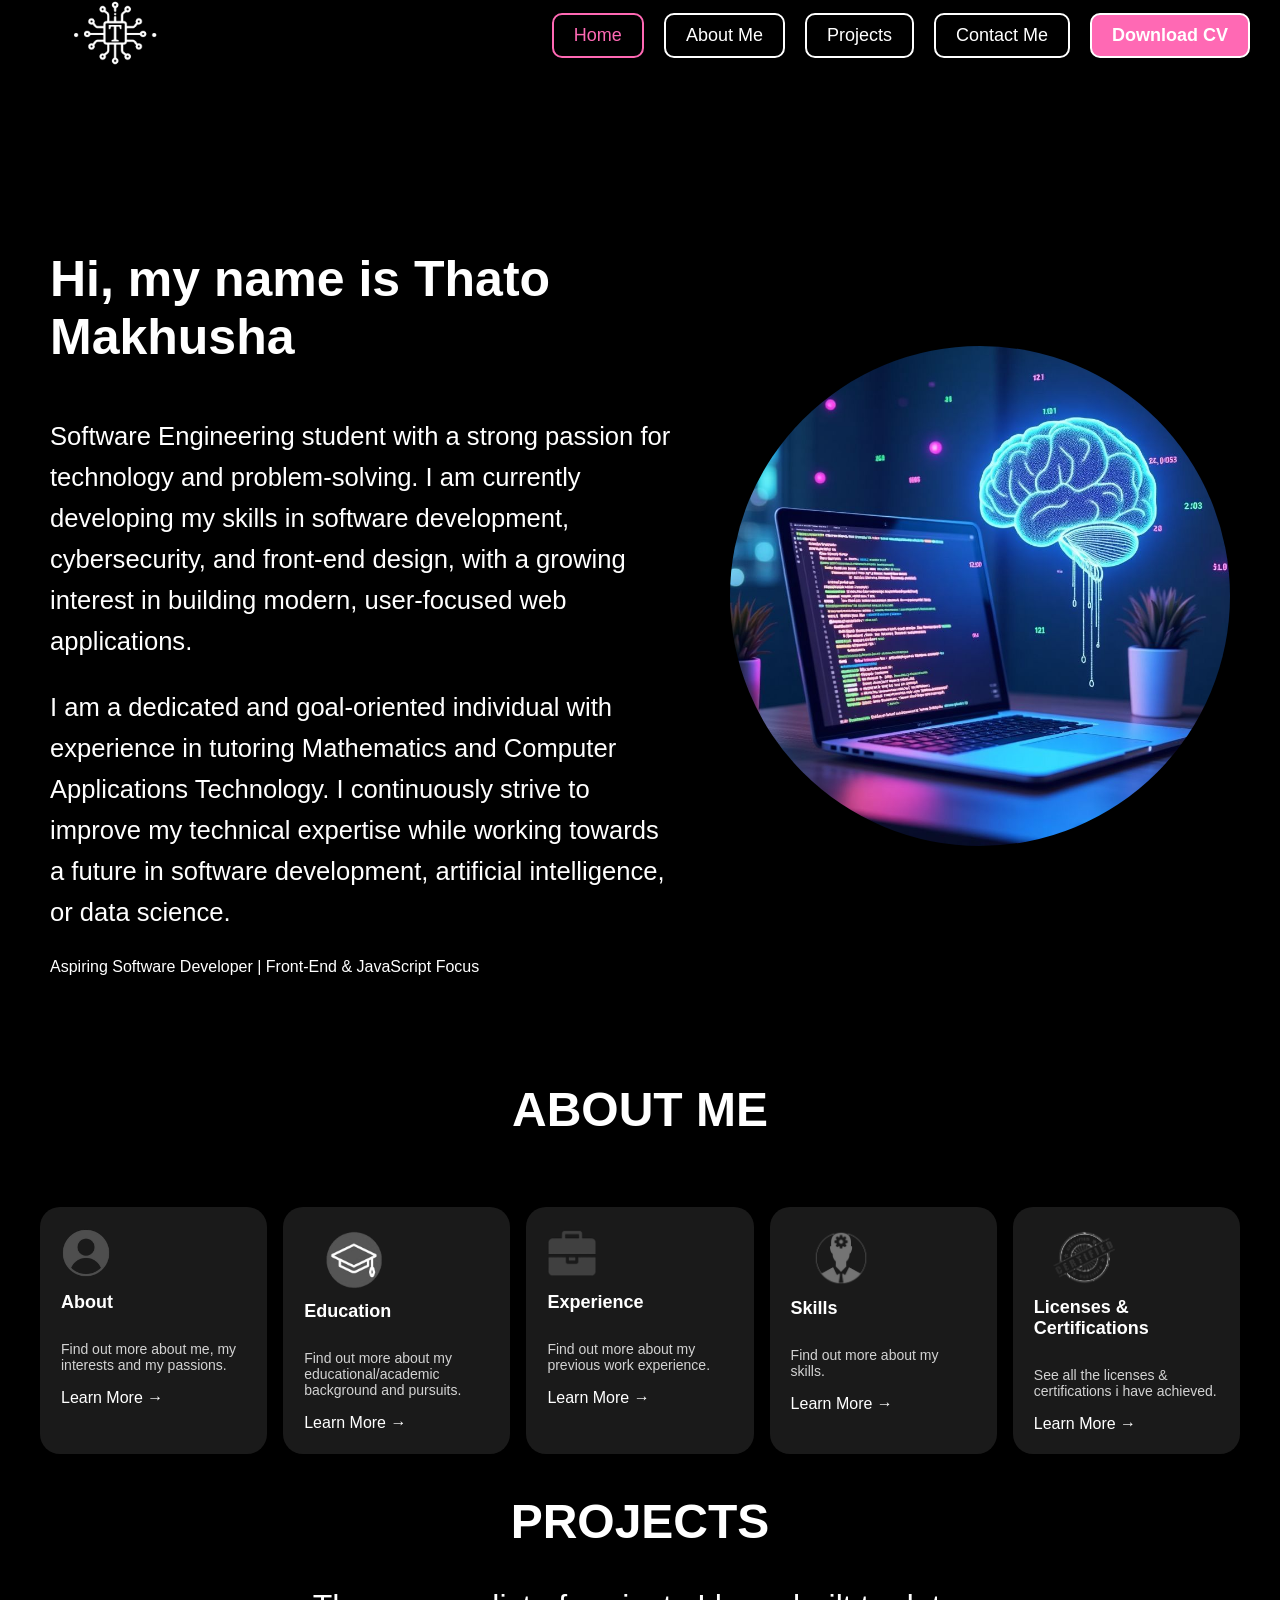
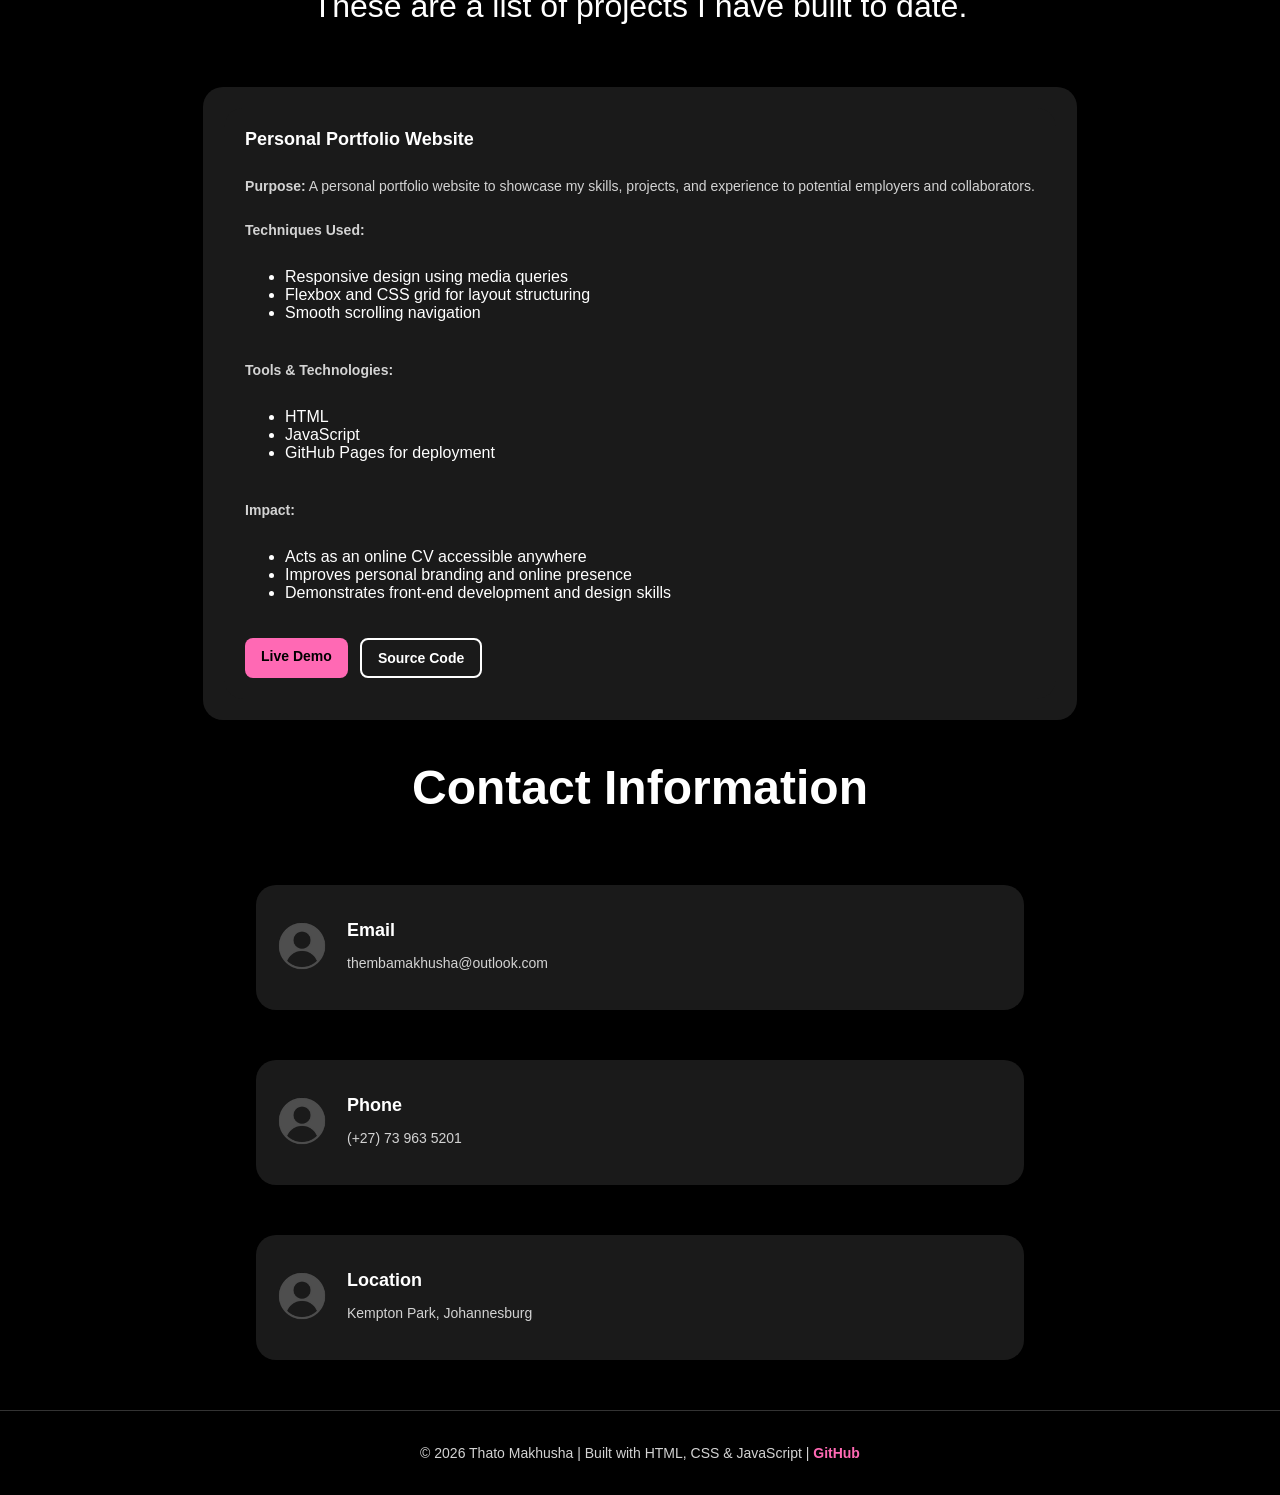
<file: index.html>
<html>
    <head>
        <title>
            My Personal Portfolio Website
        </title>

        <link rel = "stylesheet" href="index.css">
    </head>
    <body>
        <header class="top-bar">
            <div class="logo"><img class = "image" src = "Logo maker project-Photoroom.png"></div>

            <div class="nav-links">
                <a href="#HOME" class="nav-btn">Home</a>
                <a href="#AboutMe" class="nav-btn">About Me</a>
                <a href="#Projects" class="nav-btn">Projects</a>
                <a href="#ContactMe" class="nav-btn">Contact Me</a>
                <a href="Curriculum Vitae (1).pdf" class="CV-button" download>Download CV</a>
            </div>
        </header>
        
        <main>
            <section class="section-1" id="HOME">
            <div class="intro">
                <div class="description-intro">
                    <p>Hi, my name is Thato Makhusha</p>
                </div>
                <div class="description-paragraph">
                    <p>Software Engineering student with a strong passion for 
                        technology and problem-solving. I am currently developing my skills in software 
                        development, cybersecurity, and front-end design, with a growing interest in 
                        building modern, user-focused web applications.
                    </p>
                    <p>
                        I am a dedicated and goal-oriented individual with experience in 
                        tutoring Mathematics and 
                        Computer Applications Technology. I continuously strive to 
                        improve my technical expertise while working towards a future in software development, 
                        artificial intelligence, or data science.
                    </p>
                </div>
                <p >
    Aspiring Software Developer | Front-End & JavaScript Focus
</p>
            </div>
            
            <div class="image-2">
                <img class = "picture" src = "picture.jpeg">
            </div>
            </section>
    
            <section class = "section-2" id="AboutMe">
                <div class="heading-name">
                    <h1>ABOUT ME</h1>
                </div>
                <div class = "grids">
                    <div class="grid-info">
                        <img class = "card-logo" src = "1profile logo.png">
                        <p class = "grid-heading">About</p>
                        <p class = "grid-text">Find out more about me, my interests and my passions.</p>
                        <a href = "aboutMe.html" class = "grid-link">Learn More &#8594;</a>
                    </div>
                    <div class="grid-info">
                        <img class = "card-logo1" src = "1education logo.png">
                        <p class = "grid-heading">Education</p>
                        <p class = "grid-text">Find out more about my educational/academic background and pursuits.</p>
                        <a href = "education.html" class = "grid-link">Learn More &#8594;</a>
                    </div>
                    <div class="grid-info">
                        <img class = "card-logo" src = "1work experience.png">
                        <p class = "grid-heading">Experience</p>
                        <p class = "grid-text">Find out more about my previous work experience.</p>
                        <a href = "experience.html" class = "grid-link">Learn More &#8594;</a>
                    </div>
                    <div class="grid-info">
                        <img class = "card-logo1" src = "1skills logo .png">
                        <p class = "grid-heading">Skills</p>
                        <p class = "grid-text">Find out more about my skills.</p>
                        <a href = "skills.html" class = "grid-link">Learn More &#8594;</a>
                    </div>
                    <div class="grid-info">
                        <img class = "card-logo1" src = "1certification logo .png">
                        <p class = "grid-heading">Licenses & Certifications</p>
                        <p class = "grid-text">See all the licenses & certifications i have achieved.</p>
                        <a href = "Certs.html" class = "grid-link">Learn More &#8594;</a>
                    </div>
                </div>

                <!--<div class = "heading1-text">
                    <p>
                        I am a 21-year-old dedicated, ambitious 2nd year student, 
                        currently pursuing a degree in Computer Science at the 
                        University of Pretoria. My interests include CyberSecurity 
                        as well as Front-End Development.
                        I achieved a certificate in Cisco's Introduction to CyberSecurity 
                        and i am crrently pursuing other certifications within CyberSecurity. 
                        I strive to pursue a career as a Front-End Developer as well as a career 
                        in CyberSecurity. I am a high school tutor, tutoring student in Mathematics and Computer Applications Technology (CAT). 
                    </p>
                </div>-->
            </section>
            <section class="section-3" id="Projects">
                <div class="heading-name">
                    <h1>PROJECTS</h1>
                    <p>These are a list of projects I have built to date.</p>
                </div>

                <div class="grids">

                    <!-- To-Do List Website -->
                    <div class="grid-info">
                        <!--<p class="grid-heading">To-do list Website</p>

                        <p class="grid-text">
                            <strong>Purpose:</strong> Allows users to create, manage, and track daily tasks by adding, deleting, and marking tasks as completed.
                        </p>

                        <p class="grid-text"><strong>Techniques used:</strong></p>
                        <ul class="grid-text">
                            <li>DOM manipulation to dynamically update tasks</li>
                            <li>Event handling for user interactions (clicks, form submissions)</li>
                            <li>Use of conditional logic to track task status</li>
                            <li>Local storage to save tasks permanently</li>
                        </ul>

                        <p class="grid-text">Tools/Libraries:</p>
                        <ul class="grid-text">
                            <li>HTML</li>
                            <li>JavaScript</li>
                            <li>Browser localStorage API</li>
                            <li>CSS</li>
                            <li>GitHub Pages for deployment</li>
                        </ul>

                        <p class="grid-text">Impact:</p>
                        <ul class="grid-text">
                            <li>Helps users stay organised and manage time effectively</li>
                            <li>Demonstrates strong understanding of JavaScript fundamentals</li>
                            <li>Shows ability to build interactive applications with persistent data</li>
                        </ul>

                        <a href="aboutMe.html" class="grid-link">View Project &#8594;</a>
                    </div> -->

                    <!-- Portfolio Website -->
                    <div class="grid-info">
                        <p class="grid-heading">Personal Portfolio Website</p>

                        <p class="grid-text">
                            <strong>Purpose:</strong> A personal portfolio website to showcase my skills, projects, and experience to potential employers and collaborators.
                        </p>

                        <p class="grid-text"><strong>Techniques Used:</strong></p>
                        <ul>
                            <li>Responsive design using media queries</li>
                            <li>Flexbox and CSS grid for layout structuring</li>
                            <li>Smooth scrolling navigation</li>
                        </ul>

                        <p class="grid-text"><strong>Tools & Technologies:</strong></p>
                        <ul>
                            <li>HTML</li>
                            <li>JavaScript</li>
                            <li>GitHub Pages for deployment</li>
                        </ul>

                        <p class="grid-text"><strong>Impact:</strong></p>
                        <ul>
                            <li>Acts as an online CV accessible anywhere</li>
                            <li>Improves personal branding and online presence</li>
                            <li>Demonstrates front-end development and design skills</li>
                        </ul>

                        <div class="project-links">
                            <a href="https://thatomakhusha.github.io/personalportfolio/" target="_blank">
                                Live Demo
                            </a>

                            <a href="https://github.com/thatomakhusha/personalportfolio" target="_blank">
                                Source Code
                            </a>
                        </div>
                    </div>

                    <!-- Baker's Website -->
                    <!--  <div class="grid-info">
                        <p class="grid-heading">Baker's Website</p>

                        <p class="grid-text">
                            <strong>Purpose:</strong> Allows customers to browse baked goods, place orders, and communicate their preferences directly with the baker.
                        </p>

                        <p class="grid-text"><strong>Techniques Used:</strong></p>
                        <ul class="grid-text">
                            <li>Form validation for order submissions</li>
                            <li>Dynamic cart functionality (add/remove items)</li>
                            <li>DOM manipulation for updating UI</li>
                            <li>Basic state management for tracking orders</li>
                            <li>Optional API integration for payments</li>
                        </ul>

                        <p class="grid-text">Tools/Libraries:</p>
                        <ul class="grid-text">
                            <li>HTML5</li>
                            <li>CSS3</li>
                            <li>JavaScript</li>
                            <li>Firebase</li>
                            <li>Stripe</li>
                            <li>GitHub Pages for deployment</li>
                        </ul>

                        <p class="grid-text">Impact:</p>
                        <ul class="grid-text">
                            <li>Provides a practical solution for a small business</li>
                            <li>Demonstrates real-world application development</li>
                            <li>Shows understanding of user interaction and e-commerce workflows</li>
                        </ul>

                        <a href="education.html" class="grid-link">View Project &#8594;</a>
                    </div> -->

                    <!-- Notes App -->
                    <!--<div class="grid-info">
                        <p class="grid-heading">Notes App Website</p>

                        <p class="grid-text">
                            <strong>Purpose:</strong> Enables users to create, edit, delete, and store notes digitally for easy access and organization.
                        </p>

                        <p class="grid-text"><strong>Techniques Used:</strong></p>
                        <ul class="grid-text">
                            <li>CRUD operations (Create, Read, Update, Delete)</li>
                            <li>Dynamic content rendering</li>
                            <li>Form handling and input validation</li>
                            <li>Use of local storage or IndexedDB for saving notes</li>
                        </ul>

                        <p class="grid-text">Tools/Libraries:</p>
                        <ul class="grid-text">
                            <li>HTML5</li>
                            <li>CSS3</li>
                            <li>JavaScript</li>
                            <li>Browser Storage APIs</li>
                            <li>GitHub Pages for deployment</li>
                        </ul>

                        <p class="grid-text">Impact:</p>
                        <ul class="grid-text">
                            <li>Helps users organise information efficiently</li>
                            <li>Demonstrates ability to manage and manipulate structured data</li>
                            <li>Simulates real-world applications like note-taking platforms</li>
                        </ul>

                        <a href="education.html" class="grid-link2">View Project &#8594;</a>
                    </div>-->
                </div>
            </section>

            <section class = "section-4" id="ContactMe">
                <div class="heading-name">
                    <h1>Contact Information</h1>
                </div>
                <div class = "grids1">
                    <div class="grid-info1">
                        <img class = "card-logo" src = "1profile logo.png">
                        <div>
                            <p class = "grid-heading">Email</p>
                            <p class = "grid-text">thembamakhusha@outlook.com</p>
                        </div>
                        
                    </div>
                    <div class="grid-info1">
                        <img class = "card-logo" src = "1profile logo.png">
                        <div>
                            <p class = "grid-heading">Phone</p>
                            <p class = "grid-text">(+27) 73 963 5201</p>
                        </div>
                    </div>
                    <div class="grid-info1">
                        <img class = "card-logo" src = "1profile logo.png">
                        <div>
                            <p class = "grid-heading">Location</p>
                            <p class = "grid-text">Kempton Park, Johannesburg</p>
                        </div>
                        
                    </div>
                </div>
            </section>
            <button id="topBtn">↑</button>
        </main>
        <footer>
            <p>
                © 2026 Thato Makhusha |
                Built with HTML, CSS & JavaScript |
                <a href="https://github.com/thatomakhusha" target="_blank">GitHub</a>
            </p>
        </footer>
        <script src="index.js"></script>
    </body>
</html>
</file>
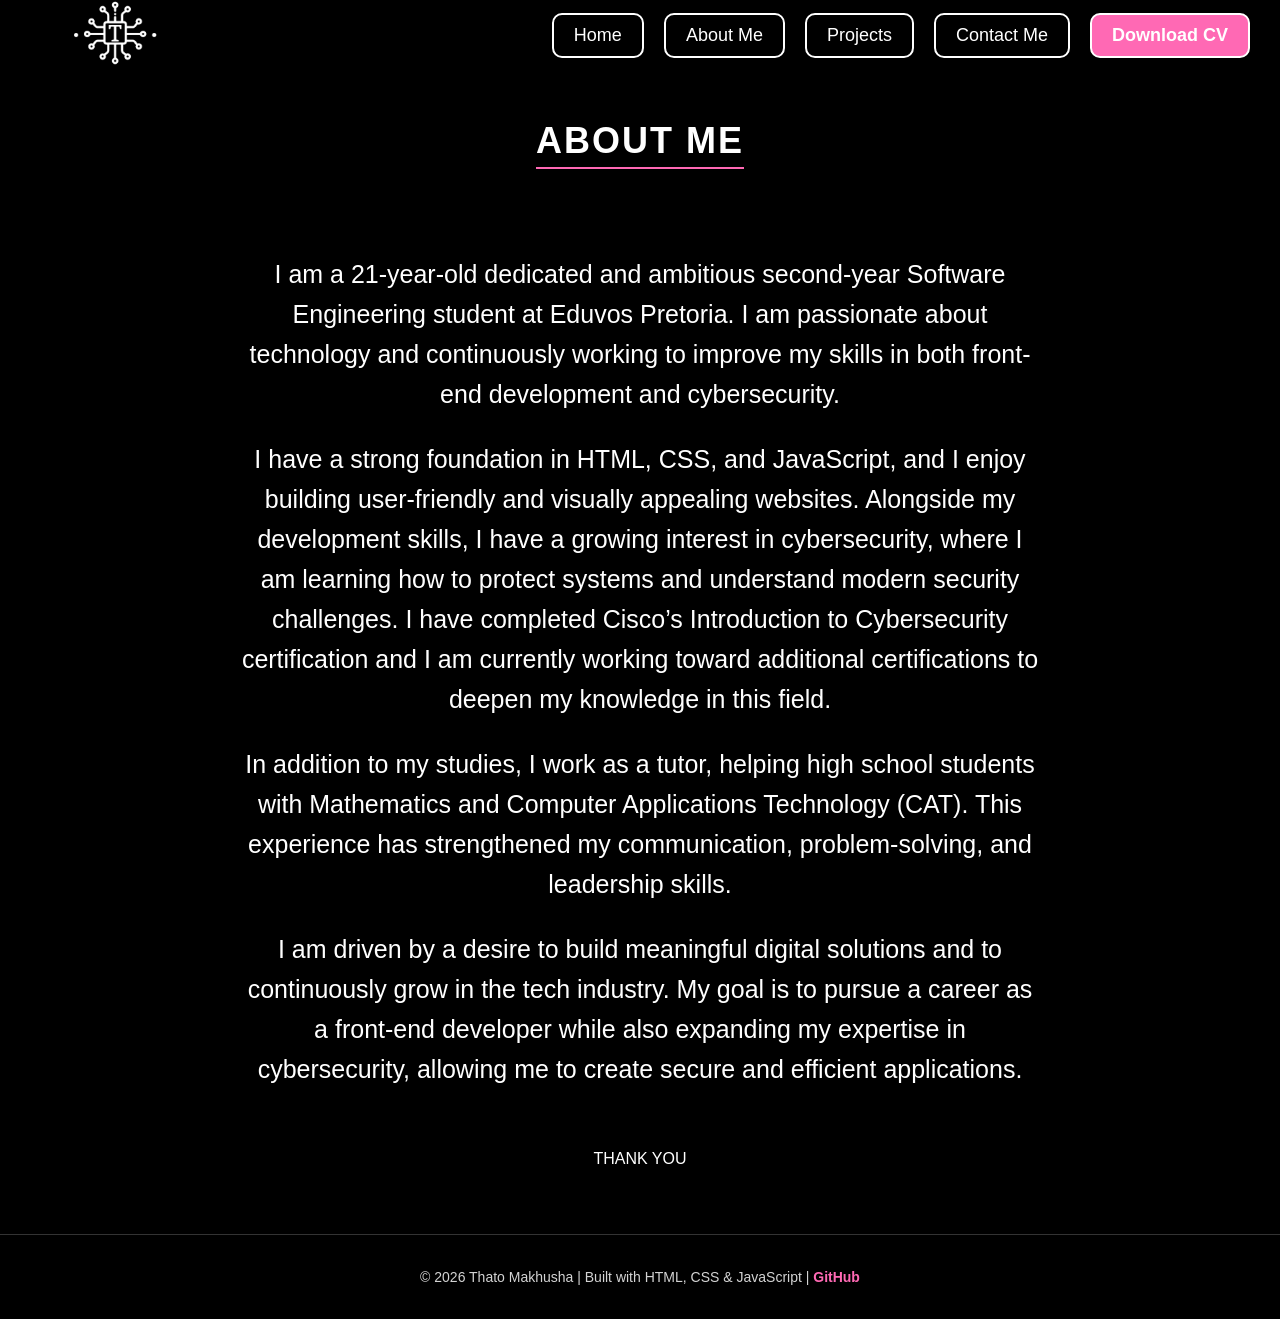
<file: aboutMe.html>
<html>
    <head>
        <title>
            My Personal Portfolio Website
        </title>

        <link rel = "stylesheet" href="aboutMe.css">
    </head>
    <body>
        <header class="top-bar">
            <div class="logo"><img class = "image" src = "Logo maker project-Photoroom.png"></div>

            <div class="nav-links">
                <a href="index.html#HOME" class="nav-btn">Home</a>
                <a href="index.html#AboutMe" class="nav-btn">About Me</a>
                <a href="index.html#Projects" class="nav-btn">Projects</a>
                <a href="index.html#ContactMe" class="nav-btn">Contact Me</a>
                <a href="Curriculum Vitae (1).pdf" class="CV-button" download>Download CV</a>
            </div>
        </header>
        
        <main>
            <section class = "section">
                <div class="heading-name">
                    <h1>ABOUT ME</h1>
                </div>
                <div class = "heading1-text">
                    <p>
                        I am a 21-year-old dedicated and ambitious second-year Software 
                        Engineering student at Eduvos Pretoria. I am passionate about 
                        technology and continuously working to improve my skills in both 
                        front-end development and cybersecurity.
                    </p>
                    <p>
                        I have a strong foundation in HTML, CSS, and JavaScript, and I enjoy 
                        building user-friendly and visually appealing websites. Alongside my 
                        development skills, I have a growing interest in cybersecurity, where 
                        I am learning how to protect systems and understand modern security 
                        challenges. I have completed Cisco’s Introduction to Cybersecurity 
                        certification and I am currently working toward additional 
                        certifications to deepen my knowledge in this field. 
                    </p>
                    <p>
                        In addition to my studies, I work as a tutor, helping high school students with 
                        Mathematics and Computer Applications Technology (CAT). This 
                        experience has strengthened my communication, problem-solving, and 
                        leadership skills. 
                    </p>
                    <p> 
                        I am driven by a desire to build meaningful 
                        digital solutions and to continuously grow in the tech industry. 
                        My goal is to pursue a career as a front-end developer while also 
                        expanding my expertise in cybersecurity, allowing me to create secure 
                        and efficient applications.
                    </p>
                </div>
                <div>
                    <p>THANK YOU </p>
                </div>
            </section>
        </main>
        <footer>
            <p>
                © 2026 Thato Makhusha |
                Built with HTML, CSS & JavaScript |
                <a href="https://github.com/thatomakhusha" target="_blank">GitHub</a>
            </p>
        </footer>
        
        <script src="index.js"></script>
    </body>
</html>
</file>
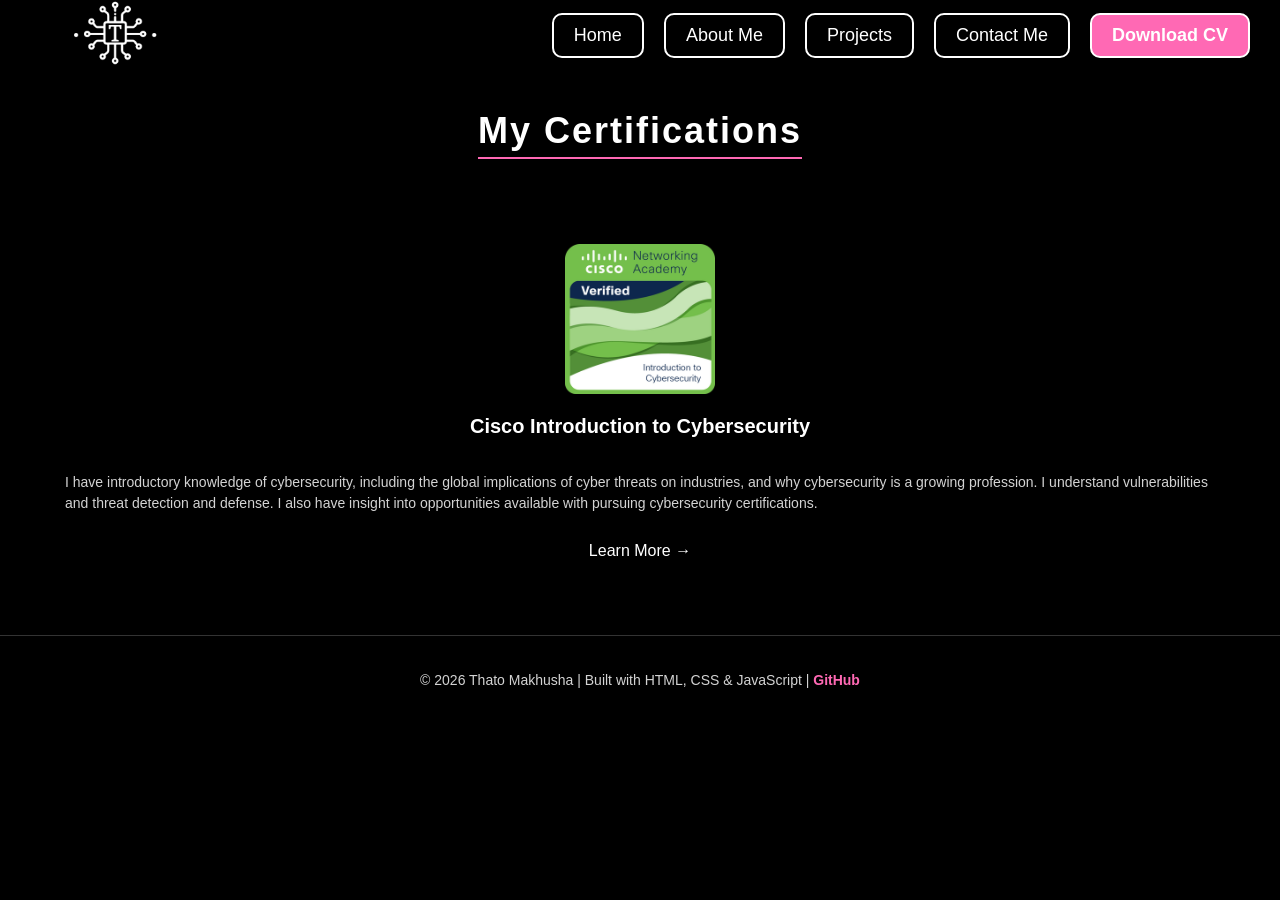
<file: Certs.html>
<html>
    <head>
        <title>
            My Personal Portfolio Website
        </title>

        <link rel = "stylesheet" href="Certs.css">
    </head>
    <body>
        <header class="top-bar">
            <div class="logo"><img class = "image" src = "Logo maker project-Photoroom.png"></div>

            <div class="nav-links">
                <a href="index.html#HOME" class="nav-btn">Home</a>
                <a href="index.html#AboutMe" class="nav-btn">About Me</a>
                <a href="index.html#Projects" class="nav-btn">Projects</a>
                <a href="index.html#ContactMe" class="nav-btn">Contact Me</a>
                <a href="Curriculum Vitae (1).pdf" class="CV-button" download>Download CV</a>
            </div>
        </header>
        
       <section class = "section-2">
                <div class="heading-name">
                    <h1>My Certifications</h1>
                </div>
                <div class = "grids">
                    <div class="grid-info">
                        <img class = "logos" src = "cisco intro to cybersec badge.png">
                        <p class = "grid-heading">Cisco Introduction to Cybersecurity</p>
                        <p class = "grid-text">
                            I have introductory knowledge of cybersecurity, including the global 
                            implications of cyber threats on industries, and why cybersecurity is a growing 
                            profession. I understand vulnerabilities and threat detection and defense. 
                            I also have insight into opportunities available with pursuing cybersecurity 
                            certifications.
                        </p>
                        <a href = "Introduction_to_Cybersecurity_certificate_thembamakhusha-outlook-com_f47245b0-5cdc-465f-9fef-514e074525c7 - Copy.pdf" class = "grid-link">Learn More &#8594;</a>
                    </div> 
                </div>
        </section>
        
        <footer>
            <p>
                © 2026 Thato Makhusha |
                Built with HTML, CSS & JavaScript |
                <a href="https://github.com/thatomakhusha" target="_blank">GitHub</a>
            </p>
        </footer>
        <script src="index.js"></script>
    </body>
</html>
</file>
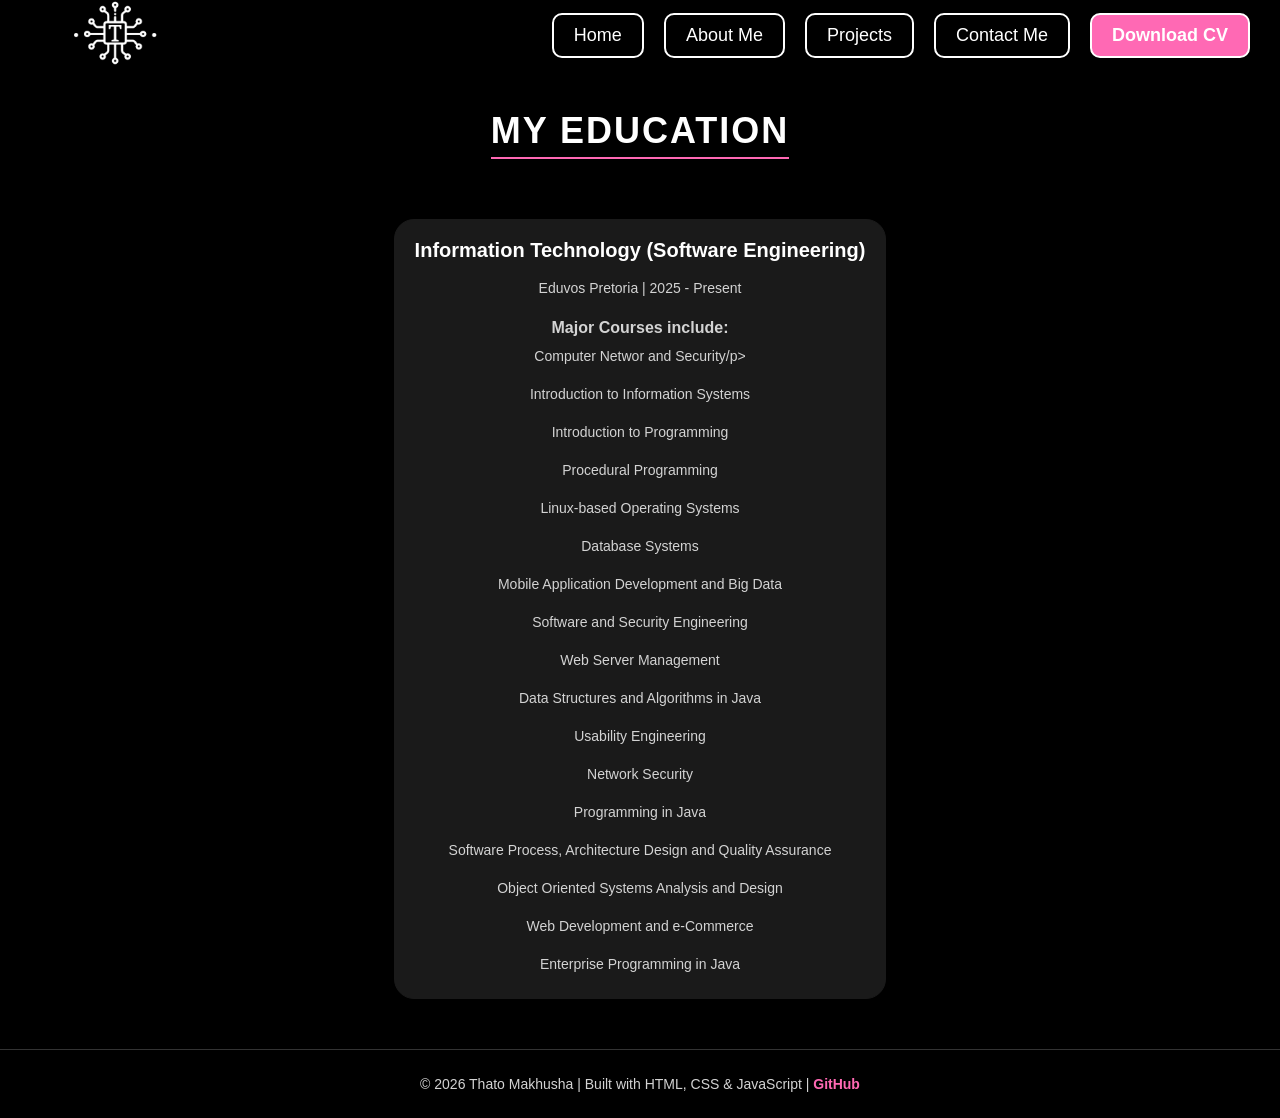
<file: education.html>
<html>
    <head>
        <title>
            My Personal Portfolio Website
        </title>

        <link rel = "stylesheet" href="education.css">
    </head>
    <body>
        <header class="top-bar">
            <div class="logo"><img class = "image" src = "Logo maker project-Photoroom.png"></div>

            <div class="nav-links">
                <a href="index.html#HOME" class="nav-btn">Home</a>
                <a href="index.html#AboutMe" class="nav-btn">About Me</a>
                <a href="index.html#Projects" class="nav-btn">Projects</a>
                <a href="index.html#ContactMe" class="nav-btn">Contact Me</a>
                <a href="Curriculum Vitae (1).pdf" class="CV-button" download>Download CV</a>
            </div>
        </header>
        
       <section class = "section-2">
                <div class="heading-name">
                    <h1>MY EDUCATION</h1>
                </div>
                <div class = "grids">
                    
                    <div class="grid-info">
                        <p class = "grid-heading">Information Technology (Software Engineering)</p>
                        <p>Eduvos Pretoria | 2025 - Present</p>
                        <p class = "grid-text">Major Courses include:</p>
                        <p>Computer Networ and Security/p>
                        <p>Introduction to Information Systems</p>
                        <p>Introduction to Programming</p>
                        <p>Procedural Programming</p>
                        <p>Linux-based Operating Systems</p>
                        <p>Database Systems</p>
                        <p>Mobile Application Development and Big Data</p>
                        <p>Software and Security Engineering</p>
                        <p>Web Server Management</p>
                        <p>Data Structures and Algorithms in Java</p>
                        <p>Usability Engineering</p>
                        <p>Network Security</p>
                        <p>Programming in Java</p>
                        <p>Software Process, Architecture Design and Quality Assurance</p>
                        <p>Object Oriented Systems Analysis and Design</p>
                        <p>Web Development and e-Commerce</p>
                        <p>Enterprise Programming in Java</p>

                    </div>
                </div>
        </section>
        <footer>
            <p>
                © 2026 Thato Makhusha |
                Built with HTML, CSS & JavaScript |
                <a href="https://github.com/thatomakhusha" target="_blank">GitHub</a>
            </p>
        </footer>
        
        <script src="index.js"></script>
    </body>
</html>
</file>
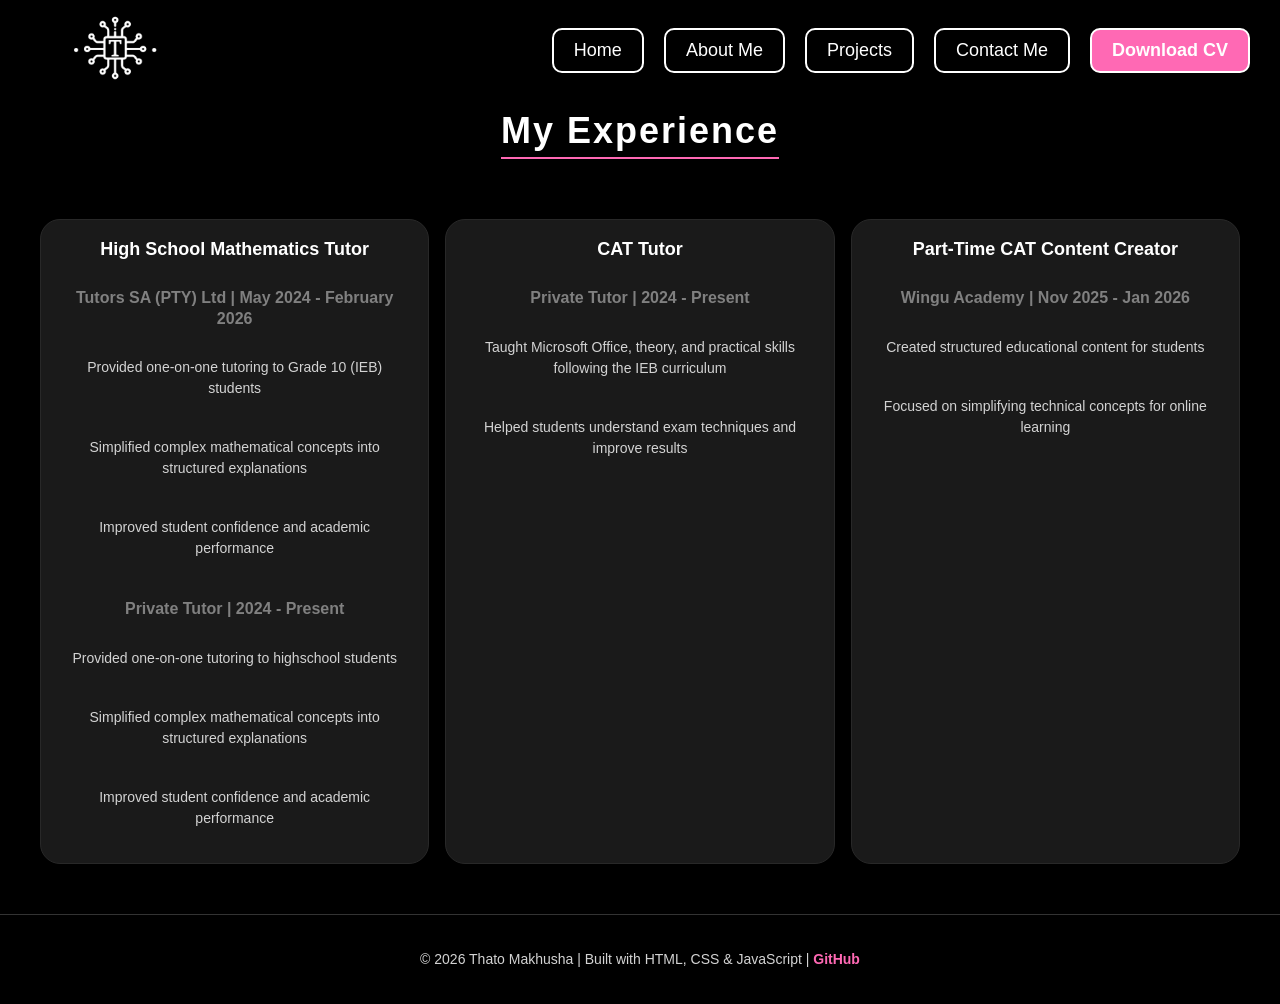
<file: experience.html>
<html>
    <head>
        <title>
            My Personal Portfolio Website
        </title>

        <link rel = "stylesheet" href="experience.css">
    </head>
    <body>
        <header class="top-bar">
            <div class="logo"><img class = "image" src = "Logo maker project-Photoroom.png"></div>

            <div class="nav-links">
                <a href="index.html#HOME" class="nav-btn">Home</a>
                <a href="index.html#AboutMe" class="nav-btn">About Me</a>
                <a href="index.html#Projects" class="nav-btn">Projects</a>
                <a href="index.html#ContactMe" class="nav-btn">Contact Me</a>
                <a href="Curriculum Vitae (1).pdf" class="CV-button" download>Download CV</a>
            </div>
        </header>
        
       <section class = "section-2">
                <div class="heading-name">
                    <h1>My Experience</h1>
                </div>
                <div class = "grids">
                    <div class="grid-info">
                        <p class="grid-heading">High School Mathematics Tutor</p>
                        <p class="grid-text">Tutors SA (PTY) Ltd | May 2024 - February 2026</p>
                        <p>Provided one-on-one tutoring to Grade 10 (IEB) students</p>
                        <p>Simplified complex mathematical concepts into structured explanations</p>
                        <p>Improved student confidence and academic performance</p>
                        <p class="grid-text">Private Tutor | 2024 - Present</p>
                        <p>Provided one-on-one tutoring to highschool students</p>
                        <p>Simplified complex mathematical concepts into structured explanations</p>
                        <p>Improved student confidence and academic performance</p>
                    </div>

                    <div class="grid-info">
                        <p class="grid-heading">CAT Tutor</p>
                        <p class="grid-text">Private Tutor | 2024 - Present</p>
                        <p>Taught Microsoft Office, theory, and practical skills following the IEB curriculum</p>
                        <p>Helped students understand exam techniques and improve results</p>
                    </div>

                    <div class="grid-info">
                        <p class="grid-heading">Part-Time CAT Content Creator</p>
                        <p class="grid-text">Wingu Academy | Nov 2025 - Jan 2026</p>
                        <p>Created structured educational content for students</p>
                        <p>Focused on simplifying technical concepts for online learning</p>
                    </div>

                    <!--<div class="grid-info">
                        <p class="grid-heading">Full Stack Web Development Intern</p>
                        <p class="grid-text">Future Interns</p>
                        <p>Mar 2026 - Apr 2026</p>
                        <p>Worked on real-world web development tasks</p>
                        <p>Gained experience in both front-end and back-end technologies</p>
                    </div>-->
                </div>
        </section>
        
        <footer>
            <p>
                © 2026 Thato Makhusha |
                Built with HTML, CSS & JavaScript |
                <a href="https://github.com/thatomakhusha" target="_blank">GitHub</a>
            </p>
        </footer>
        <script src="index.js"></script>
    </body>
</html>
</file>
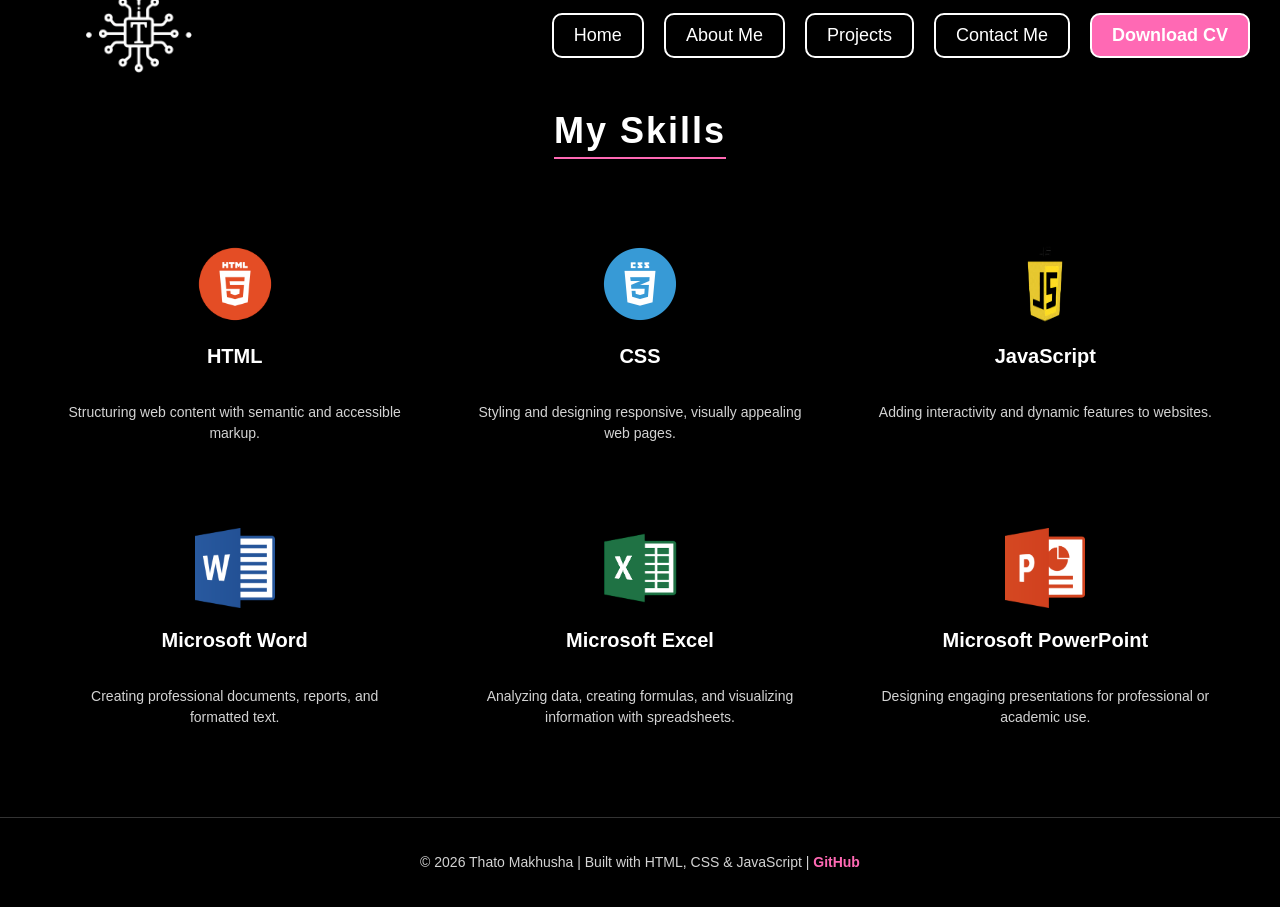
<file: skills.html>
<html>
    <head>
        <title>
            My Personal Portfolio Website
        </title>

        <link rel = "stylesheet" href="skills.css">
    </head>
    <body>
        <header class="top-bar">
            <div class="logo"><img class = "image" src = "Logo maker project-Photoroom.png"></div>

            <div class="nav-links">
                <a href="index.html#HOME" class="nav-btn">Home</a>
                <a href="index.html#AboutMe" class="nav-btn">About Me</a>
                <a href="index.html#Projects" class="nav-btn">Projects</a>
                <a href="index.html#ContactMe" class="nav-btn">Contact Me</a>
                <a href="Curriculum Vitae (1).pdf" class="CV-button" download>Download CV</a>
            </div>
        </header>
        
       <section class = "section-2">
                <div class="heading-name">
                    <h1>My Skills</h1>
                </div>
                <div class = "grids">
                    <div class="grid-info">
                        <img class = "logos" src = "html logo-Photoroom.png">
                        <p class = "grid-heading">HTML</p>
                        <p class = "grid-text">Structuring web content with semantic and accessible markup.</p>
                    </div>
                    <div class="grid-info">
                        <img class = "logos" src = "css logo-Photoroom.png">
                        <p class = "grid-heading">CSS</p>
                        <p class = "grid-text">Styling and designing responsive, visually appealing web pages.</p>
                    </div>
                    <div class="grid-info">
                        <img class = "logos" src = "javascript logo-Photoroom.png">
                        <p class = "grid-heading">JavaScript</p>
                        <p class = "grid-text">Adding interactivity and dynamic features to websites.</p>
                    </div>
                </div>
                <div class = "grids">
                    <div class="grid-info">
                        <img class = "logos" src = "word logo.png">
                        <p class = "grid-heading">Microsoft Word</p>
                        <p class = "grid-text">Creating professional documents, reports, and formatted text.</p>
                    </div>
                    <div class="grid-info">
                        <img class = "logos" src = "excel logo-Photoroom.png">
                        <p class = "grid-heading">Microsoft Excel</p>
                        <p class = "grid-text">Analyzing data, creating formulas, and visualizing information with spreadsheets.</p>
                    </div>
                    <div class="grid-info">
                        <img class = "logos" src = "powerpoint logo-Photoroom.png">
                        <p class = "grid-heading">Microsoft PowerPoint</p>
                        <p class = "grid-text">Designing engaging presentations for professional or academic use.</p>
                    </div>
                </div>
        </section>
        
        <footer>
            <p>
                © 2026 Thato Makhusha |
                Built with HTML, CSS & JavaScript |
                <a href="https://github.com/thatomakhusha" target="_blank">GitHub</a>
            </p>
        </footer>
        <script src="index.js"></script>
    </body>
</html>
</file>
<file: index.css>
main {
    padding-top: 100px;
}
html {
    scroll-behavior: smooth;
}
/* General body styles */
body {
    background-color: black;
    color: white;
    font-family: Arial, sans-serif;
    margin: 0;
}


section {
    scroll-margin-top: 110px;
}
/* Top bar navigation */
.top-bar {
    display: flex;
    flex-direction: row;
    justify-content: space-between;
    align-items: center;
    height: 70px;
    padding: 0 30px;

    position: fixed;
    top: 0;
    left: 0;
    right: 0;
    box-shadow: 0 2px 8px rgba(0, 0, 0, 0.5);

    backdrop-filter: blur(10px);
    background-color: rgba(0, 0, 0, 0.8);
}

.nav-links a {
    text-decoration: none;
    padding: 10px 20px;
    border: 2px solid white;
    color: white;
    font-size: clamp(14px, 1.5vw, 18px);
    border-radius: 10px;
    transition: all 0.3s;
    display: inline-block;
    position: relative;
}

.nav-links a:not(.CV-button):hover {
    color: #ff69b4;
    border-color: #ff69b4;
    transform: translateY(-2px);
}


.CV-button {
    background-color: #ff69b4;
    color: black;
    border: 2px solid #ff69b4;
    font-weight: bold;
}

.CV-button:hover {
    background-color: black;
    color: #ff69b4;
    border-color: #ff69b4;
}


/* underline animation */
.nav-links a::after {
    content: "";
    position: absolute;
    width: 0%;
    height: 2px;
    bottom: -5px;
    left: 0;
    background-color: #ff69b4;
    transition: 0.3s;
}
.nav-links a.active {
    color: #ff69b4;
    border-color: #ff69b4;
}
.nav-links a:hover::after {
    width: 100%;
}


.nav-links {
    display: flex;
    gap: 20px;
}


@media (max-width: 768px) {
    .nav-links {
        flex-wrap: wrap;
        justify-content: center;
    }
}
/* Logo */
.image {
    height: 180px;
    width: auto;
}

/* Main content layout */


.image-2 {
    flex: 0 0 auto; /* image stays its natural size */
}

.section-1 {
    display: flex;
    align-items: center;
    justify-content: space-between;
    padding: 50px;
    padding-top: 100px;
    gap: 50px;

    max-width: 1400px;
    margin: 0 auto;
}

.intro {
    max-width: 700px; /* allow text to grow a bit more */
}



.picture {
    width: 500px;
    height: 500px;
    border-radius: 50%;
    object-fit: cover; /* maintain aspect ratio */
}



/* Text styles */
.description-intro p {
    font-size: clamp(28px, 4vw, 50px);
    font-weight: bold;
}

.description-paragraph p {
    font-size: clamp(16px, 2vw, 30px);
    line-height: 1.6;
}

/* ---------------- Responsive Design ---------------- */

/* Medium screens (tablets) */
@media (max-width: 1200px) {
    .picture {
        width: 400px;
        height: 400px;
    }
    .description-intro p {
        font-size: 40px;
    }
    .description-paragraph p {
        font-size: 24px;
    }
}

/* Small screens (large phones) */
@media (max-width: 900px) {
    .picture {
        width: 300px;
        height: 300px;
    }
    .description-intro p {
        font-size: 32px;
    }
    .description-paragraph p {
        font-size: 20px;
    }
    .section-1 {
        flex-direction: column;
        text-align: center;
    }

    .image-2 {
        margin-top: 20px;
    }
}

/* Very small screens (mobile phones) */
@media (max-width: 600px) {
    .picture {
        width: 200px;
        height: 200px;
    }

    .description-intro p {
        font-size: 24px;
    }

    .description-paragraph p {
        font-size: 16px;
    }

    .nav-links {
        gap: 10px;
    }

    .image {
        height: 40px;
    }

    section {
        scroll-margin-top: 120px;
    }

    .grid-info {
        padding: 10px;
        gap: 3px;
    }

    .grid-heading {
        font-size: 14px;
    }

    .grid-text,
    .grid-link {
        font-size: 12px;
    }
}

.section-2, .section-3, .section-4{
    display: flex;
    flex-direction: column; /* 👈 stack items */
    align-items: center;    /* 👈 center horizontally */
    text-align: center;     /* 👈 center text */
    gap: 20px;
}
.heading-name{
    font-size:32px;
    margin-bottom: 10px;
}

.heading1-text p {
    font-size: 25px;
    max-width: 800px;
}

.grids{
    display: grid;
    grid-template-columns: repeat(auto-fit, minmax(200px, 1fr));
    gap: 40px 16px;
    max-width: 1200px;
    margin: 0 auto; /* centers the whole grid */
}
.grids1{
    display: grid;
    grid-template-columns: 1fr;
    gap: 50px;
    
    width: 60%;
    max-width: 800px;
    margin: 0 auto; /* centers the whole grid */
    
}
.grid-heading{
    font-weight: bold;
    font-size: 18px;
    margin-bottom: 4px;
    margin-top: 0px;
    
}
.grid-info, .grid-info1{
    background-color: rgb(26, 26, 26);
    border: 1px solid transparent;
    padding: 20px;
    border-radius: 20px;
    text-align: left;
    display: flex;
    flex-direction: column;
    gap:10px;
    align-items: flex-start;
    transition: transform 0.3s, box-shadow 0.3s, border-color 0.3s;
    
}
.grid-info1 {
    padding: 34px 20px; /* normal padding */
    width: 100%;
    box-sizing: border-box;
    display: flex;
    flex-direction: row;
    align-items: center;
    gap: 20px;
}
.grid-info:hover, .grid-info1:hover {
    transform: translateY(-10px);
    box-shadow: 0 10px 20px rgba(0,0,0,0.5);
    border-color: #ff69b4;
}



.card-logo {
    width: 50px;
    height: 50px;
    margin-bottom: 4px;
}
.card-logo1{
    width: 100px;
}
.grid-text{
    margin-bottom: 4px;
    font-size: 14px;
    padding-top: 0;
    color: lightgray;
}
.grid-link, .grid-link2{
    margin-bottom: 0px;
    margin-top: 2px;
    color: inherit;
    text-decoration: none;
}
.grid-link:hover, .grid-link2:hover{
    color: #ff69b4;;
}


/* ---------- Responsive adjustments ---------- */
@media (max-width: 900px) {
    .grid-info {
        padding: 12px;
        gap: 4px;
    }
    .grid-heading {
        font-size: 15px;
    }
    .grid-text,
    .grid-link {
        font-size: 13px;
    }
}

@media (max-width: 600px) {
    .grid-info {
        padding: 10px;
        gap: 3px;
    }
    .grid-heading {
        font-size: 14px;
    }
    .grid-text,
    .grid-link {
        font-size: 12px;
    }
}

#topBtn {
    position: fixed;
    bottom: 20px;
    right: 20px;
    padding: 10px 15px;
    border: none;
    background-color: #ff69b4;
    color: black;
    border-radius: 10px;
    cursor: pointer;
    display: none;
}
.project-links {
    display: flex;
    gap: 12px;
    margin-top: 10px;
}

.project-links a {
    padding: 10px 16px;
    border-radius: 8px;
    text-decoration: none;
    font-size: 14px;
    font-weight: bold;
    transition: 0.3s ease;
}

/* Live Demo button */
.project-links a:first-child {
    background-color: #ff69b4;
    color: black;
}

.project-links a:first-child:hover {
    background-color: black;
    color: #ff69b4;
    border: 2px solid #ff69b4;
}

/* Source Code button */
.project-links a:last-child {
    border: 2px solid white;
    color: white;
}

.project-links a:last-child:hover {
    background-color: white;
    color: black;
}
footer {
    text-align: center;
    padding: 20px;
    margin-top: 50px;
    border-top: 1px solid #333;
    color: lightgray;
    font-size: 14px;
}

footer a {
    color: #ff69b4;
    text-decoration: none;
    font-weight: bold;
}

footer a:hover {
    text-decoration: underline;
}
</file>
<file: aboutMe.css>
/* General body styles */
body {
    background-color: black;
    color: white;
    font-family: Arial, sans-serif;
    margin: 0;
    padding-top: 90px;
}
html {
    scroll-behavior: smooth;
}
/* Top bar navigation */
.top-bar {
    display: flex;
    flex-direction: row;
    justify-content: space-between;
    align-items: center;
    height: 70px;
    padding: 0 30px;

    position: fixed;
    top: 0;
    left: 0;
    right: 0;
    box-shadow: 0 2px 8px rgba(0, 0, 0, 0.5);

    backdrop-filter: blur(10px);
    background-color: rgba(0, 0, 0, 0.8);
}

.nav-links a {
    text-decoration: none;
    padding: 10px 20px;
    border: 2px solid white;
    color: white;
    font-size: clamp(14px, 1.5vw, 18px);
    border-radius: 10px;
    transition: all 0.3s;
    display: inline-block;
    position: relative;
}

.nav-links a:not(.CV-button):hover {
    color: #ff69b4;
    border-color: #ff69b4;
    transform: translateY(-2px);
}


.CV-button {
    background-color: #ff69b4;
    color: black;
    border: 2px solid #ff69b4;
    font-weight: bold;
}

.CV-button:hover {
    background-color: black;
    color: #ff69b4;
    border-color: #ff69b4;
}


/* underline animation */
.nav-links a::after {
    content: "";
    position: absolute;
    width: 0%;
    height: 2px;
    bottom: -5px;
    left: 0;
    background-color: #ff69b4;
    transition: 0.3s;
}

.nav-links a:hover::after {
    width: 100%;
}


.nav-links {
    display: flex;
    gap: 20px;
}


@media (max-width: 768px) {
    .nav-links {
        flex-wrap: wrap;
        justify-content: center;
    }
}
/* Logo */
.image {
    height: 180px;
    width: auto;
}

.section{
    display: flex;
    flex-direction: column; /* 👈 stack items */
    align-items: center;    /* 👈 center horizontally */
    text-align: center; ; /* 👈 center text */
    gap: 20px;
}
.heading-name{
    font-size:32px;
    margin-bottom: 10px;
}

.heading1-text p {
    font-size: 25px;
    max-width: 800px;
    line-height: 1.6;
}

.heading-name h1 {
    font-size: 36px;
    letter-spacing: 2px;
    border-bottom: 2px solid #ff69b4;
    display: inline-block;
    padding-bottom: 5px;
}

footer {
    text-align: center;
    padding: 20px;
    margin-top: 50px;
    border-top: 1px solid #333;
    color: lightgray;
    font-size: 14px;
}

footer a {
    color: #ff69b4;
    text-decoration: none;
    font-weight: bold;
}

footer a:hover {
    text-decoration: underline;
}
</file>
<file: Certs.css>
/* General body styles */
body {
    background-color: black;
    color: white;
    font-family: Arial, sans-serif;
    margin: 0;
}

/* Top bar navigation */
.top-bar {
    display: flex;
    flex-direction: row;
    justify-content: space-between;
    align-items: center;
    height: 70px;
    padding: 0 30px;

    position: fixed;
    top: 0;
    left: 0;
    right: 0;
    box-shadow: 0 2px 8px rgba(0, 0, 0, 0.5);

    backdrop-filter: blur(10px);
    background-color: rgba(0, 0, 0, 0.8);
}

.nav-links a {
    text-decoration: none;
    padding: 10px 20px;
    border: 2px solid white;
    color: white;
    font-size: clamp(14px, 1.5vw, 18px);
    border-radius: 10px;
    transition: all 0.3s;
    display: inline-block;
    position: relative;
}

.nav-links a:not(.CV-button):hover {
    color: #ff69b4;
    border-color: #ff69b4;
    transform: translateY(-2px);
}


.CV-button {
    background-color: #ff69b4;
    color: black;
    border: 2px solid #ff69b4;
    font-weight: bold;
}

.CV-button:hover {
    background-color: black;
    color: #ff69b4;
    border-color: #ff69b4;
}


/* underline animation */
.nav-links a::after {
    content: "";
    position: absolute;
    width: 0%;
    height: 2px;
    bottom: -5px;
    left: 0;
    background-color: #ff69b4;
    transition: 0.3s;
}

.nav-links a:hover::after {
    width: 100%;
}


.nav-links {
    display: flex;
    gap: 20px;
}


@media (max-width: 768px) {
    .nav-links {
        flex-wrap: wrap;
        justify-content: center;
    }
}
/* Logo */
.image {
    height: 180px;
    width: auto;
}
.heading-name h1 {
    font-size: 36px;
    letter-spacing: 2px;
    border-bottom: 2px solid #ff69b4;
    display: inline-block;
    padding-bottom: 5px;
}
.section-2{
    display: flex;
    flex-direction: column; /* 👈 stack items */
    align-items: center;    /* 👈 center horizontally */
    text-align: center;     /* 👈 center text */
    margin-top: 80px;
    gap: 20px;
}
.heading-name{
    font-size:32px;
    margin-bottom: 10px;
}

.heading1-text p {
    font-size: 25px;
    max-width: 800px;
}
.grids{
    display: grid;
    grid-template-columns: repeat(auto-fit, minmax(200px, 1fr));
    gap: 40px 16px;
    max-width: 1200px;
    margin: 0 auto; /* centers the whole grid */
}
.grid-heading {
    font-weight: bold;
    font-size: 20px;
    margin: 5px 0;
    color: white;
}
.grid-info {
    background-color: black;
    border: none;
    padding: 25px;
    border-radius: 20px;
    text-align: left;

    display: flex;
    flex-direction: column;
    gap: 12px; /* better spacing */
    align-items: center;
}  
.grid-info:hover {
    transform: translateY(-5px);
    transition: 0.3s;
}
.grid-text{
    .grid-text {
    font-size: 14px;
    color: lightgray;
    line-height: 1.5;
    font-weight: normal;
}
}

p {
    color: lightgray;
    font-size: 14px;
    line-height: 1.5;
}

.logos{
    width: 150px;
    height: 150px;
}
.grid-link{
    margin-bottom: 0px;
    margin-top: 2px;
    color: inherit;
    text-decoration: none;
}
.grid-link:hover{
    color: #ff69b4;;
}
footer {
    text-align: center;
    padding: 20px;
    margin-top: 50px;
    border-top: 1px solid #333;
    color: lightgray;
    font-size: 14px;
}

footer a {
    color: #ff69b4;
    text-decoration: none;
    font-weight: bold;
}

footer a:hover {
    text-decoration: underline;
}
</file>
<file: education.css>
/* General body styles */
body {
    background-color: black;
    color: white;
    font-family: Arial, sans-serif;
    margin: 0;
}

/* Top bar navigation */
.top-bar {
    display: flex;
    flex-direction: row;
    justify-content: space-between;
    align-items: center;
    height: 70px;
    padding: 0 30px;

    position: fixed;
    top: 0;
    left: 0;
    right: 0;
    box-shadow: 0 2px 8px rgba(0, 0, 0, 0.5);

    backdrop-filter: blur(10px);
    background-color: rgba(0, 0, 0, 0.8);
}

/* Nav buttons */
.nav-links a {
    text-decoration: none;
    padding: 10px 20px;
    border: 2px solid white;
    color: white;
    font-size: clamp(14px, 1.5vw, 18px);
    border-radius: 10px;
    transition: all 0.3s;
    display: inline-block;
    position: relative;
}

.nav-links a:not(.CV-button):hover {
    color: #ff69b4;
    border-color: #ff69b4;
    transform: translateY(-2px);
}


.CV-button {
    background-color: #ff69b4;
    color: black;
    border: 2px solid #ff69b4;
    font-weight: bold;
}

.CV-button:hover {
    background-color: black;
    color: #ff69b4;
    border-color: #ff69b4;
}


/* underline animation */
.nav-links a::after {
    content: "";
    position: absolute;
    width: 0%;
    height: 2px;
    bottom: -5px;
    left: 0;
    background-color: #ff69b4;
    transition: 0.3s;
}

.nav-links a:hover::after {
    width: 100%;
}


.nav-links {
    display: flex;
    gap: 20px;
}


@media (max-width: 768px) {
    .nav-links {
        flex-wrap: wrap;
        justify-content: center;
    }
}
/* Logo */
.image {
    height: 180px;
    width: auto;
}
.heading-name h1 {
    font-size: 36px;
    letter-spacing: 2px;
    border-bottom: 2px solid #ff69b4;
    display: inline-block;
    padding-bottom: 5px;
}
.section-2{
    display: flex;
    flex-direction: column; /* 👈 stack items */
    align-items: center;    /* 👈 center horizontally */
    text-align: center;     /* 👈 center text */
    margin-top: 80px;
    gap: 20px;
}
.heading-name{
    font-size:32px;
    margin-bottom: 10px;
}

.heading1-text p {
    font-size: 25px;
    max-width: 800px;
}
.grids{
    display: grid;
    grid-template-columns: repeat(auto-fit, minmax(200px, 1fr));
    gap: 40px 16px;
    max-width: 1200px;
    margin: 0 auto; /* centers the whole grid */
}
.grid-heading{
    font-weight: bold;
    font-size: 20px;
    margin-bottom: 4px;
    margin-top: 0px;
    line-height: 1;
    color: white;
    
}
.grid-info{
    background-color: rgb(26, 26, 26);
    border: 1px solid rgb(26, 26, 26);
    padding: 20px;
    border-radius: 20px;
    text-align: center;
    display: flex;
    flex-direction: column;
    gap:10px;
    align-items: center;
    
}
.grid-text{
    margin-bottom: 4px;
    font-size: 16px;
    padding-top: 0;
    color: lightgray;
    line-height: 0;
    font-weight: bold;
}
p {
    line-height: 0;
    color: lightgray;
    font-size: 14px;
    
}
footer {
    text-align: center;
    padding: 20px;
    margin-top: 50px;
    border-top: 1px solid #333;
    color: lightgray;
    font-size: 14px;
}

footer a {
    color: #ff69b4;
    text-decoration: none;
    font-weight: bold;
}

footer a:hover {
    text-decoration: underline;
}
</file>
<file: experience.css>
/* General body styles */
body {
    background-color: black;
    color: white;
    font-family: Arial, sans-serif;
    margin: 0;
}

/* Top bar navigation */
.top-bar {
    display: flex;
    flex-direction: row;
    justify-content: space-between;
    align-items: center;
    height: 70px;

    position: fixed;
    top: 0;
    left: 0;
    right: 0;
    padding: 15px 30px;
    background-color: black;
    box-shadow: 0 2px 8px rgba(0, 0, 0, 0.5);

    backdrop-filter: blur(10px);
    background-color: rgba(0, 0, 0, 0.8);
}

/* Nav buttons */
.nav-links a {
    text-decoration: none;
    padding: 10px 20px;
    border: 2px solid white;
    color: white;
    font-size: clamp(14px, 1.5vw, 18px);
    border-radius: 10px;
    transition: all 0.3s;
    display: inline-block;
    position: relative;
}

.nav-links a:not(.CV-button):hover {
    color: #ff69b4;
    border-color: #ff69b4;
    transform: translateY(-2px);
}


.CV-button {
    background-color: #ff69b4;
    color: black;
    border: 2px solid #ff69b4;
    font-weight: bold;
}

.CV-button:hover {
    background-color: black;
    color: #ff69b4;
    border-color: #ff69b4;
}


/* underline animation */
.nav-links a::after {
    content: "";
    position: absolute;
    width: 0%;
    height: 2px;
    bottom: -5px;
    left: 0;
    background-color: #ff69b4;
    transition: 0.3s;
}

.nav-links a:hover::after {
    width: 100%;
}


.nav-links {
    display: flex;
    gap: 20px;
}


@media (max-width: 768px) {
    .nav-links {
        flex-wrap: wrap;
        justify-content: center;
    }
}
/* Logo */
.image {
    height: 180px;
    width: auto;
}
.heading-name h1 {
    font-size: 36px;
    letter-spacing: 2px;
    border-bottom: 2px solid #ff69b4;
    display: inline-block;
    padding-bottom: 5px;
}
.section-2{
    display: flex;
    flex-direction: column; /* 👈 stack items */
    align-items: center;    /* 👈 center horizontally */
    text-align: center;     /* 👈 center text */
    margin-top: 80px;
    gap: 20px;
}
.heading-name{
    font-size:32px;
    margin-bottom: 10px;
}

.heading1-text p {
    font-size: 25px;
    max-width: 800px;
}
.grids{
    display: grid;
    grid-template-columns: repeat(auto-fit, minmax(200px, 1fr));
    gap: 40px 16px;
    max-width: 1200px;
    margin: 0 auto; /* centers the whole grid */
}
.grid-heading{
    font-weight: bold;
    font-size: 18px;
    color: white;
    margin-bottom: 4px;
    margin-top: 0px;
    line-height: 1;
    
}
.grid-info {
    background-color: rgb(26, 26, 26);
    border: 1px solid rgb(40, 40, 40);
    padding: 20px;
    border-radius: 20px;
    text-align: center;

    display: flex;
    flex-direction: column;
    gap: 10px;
    align-items: center;

    transition: transform 0.3s, box-shadow 0.3s;
}

.grid-info:hover {
    transform: translateY(-5px);
    box-shadow: 0 8px 20px rgba(0,0,0,0.5);
}
.grid-text {
    margin-bottom: 4px;
    font-size: 16px;
    padding-top: 0;
    color: grey;
    line-height: 1.3;
    font-weight: bold;
}
p {
    line-height: 1.5;
    color: lightgray;
    font-size: 14px;
}
footer {
    text-align: center;
    padding: 20px;
    margin-top: 50px;
    border-top: 1px solid #333;
    color: lightgray;
    font-size: 14px;
}

footer a {
    color: #ff69b4;
    text-decoration: none;
    font-weight: bold;
}

footer a:hover {
    text-decoration: underline;
}
</file>
<file: skills.css>
/* General body styles */
body {
    background-color: black;
    color: white;
    font-family: Arial, sans-serif;
    margin: 0;
}

/* Top bar navigation */
.top-bar {
    display: flex;
    flex-direction: row;
    justify-content: space-between;
    align-items: center;
    height: 70px;
    padding: 0 30px;

    position: fixed;
    top: 0;
    left: 0;
    right: 0;
    box-shadow: 0 2px 8px rgba(0, 0, 0, 0.5);

    backdrop-filter: blur(10px);
    background-color: rgba(0, 0, 0, 0.8);
}

.nav-links a {
    text-decoration: none;
    padding: 10px 20px;
    border: 2px solid white;
    color: white;
    font-size: clamp(14px, 1.5vw, 18px);
    border-radius: 10px;
    transition: all 0.3s;
    display: inline-block;
    position: relative;
}

.nav-links a:not(.CV-button):hover {
    color: #ff69b4;
    border-color: #ff69b4;
    transform: translateY(-2px);
}


.CV-button {
    background-color: #ff69b4;
    color: black;
    border: 2px solid #ff69b4;
    font-weight: bold;
}

.CV-button:hover {
    background-color: black;
    color: #ff69b4;
    border-color: #ff69b4;
}


/* underline animation */
.nav-links a::after {
    content: "";
    position: absolute;
    width: 0%;
    height: 2px;
    bottom: -5px;
    left: 0;
    background-color: #ff69b4;
    transition: 0.3s;
}

.nav-links a:hover::after {
    width: 100%;
}


.nav-links {
    display: flex;
    gap: 20px;
}


@media (max-width: 768px) {
    .nav-links {
        flex-wrap: wrap;
        justify-content: center;
    }
}
/* Logo */
.image {
    height: 180px;
    width: auto;
}
.heading-name h1 {
    font-size: 36px;
    letter-spacing: 2px;
    border-bottom: 2px solid #ff69b4;
    display: inline-block;
    padding-bottom: 5px;
}
.contact-button {
    border-radius: 50px;
    border: 2px solid white;
}

/* Logo */
.image {
    width: 230px;
    height: 230px;
}

.section-2{
    display: flex;
    flex-direction: column; /* 👈 stack items */
    align-items: center;    /* 👈 center horizontally */
    text-align: center;     /* 👈 center text */
    margin-top: 80px;
    gap: 20px;
}
.heading-name{
    font-size:32px;
    margin-bottom: 10px;
}

.heading1-text p {
    font-size: 25px;
    max-width: 800px;
}
.grids{
    display: grid;
    grid-template-columns: repeat(auto-fit, minmax(200px, 1fr));
    gap: 40px 16px;
    max-width: 1200px;
    margin: 0 auto; /* centers the whole grid */
}
.grid-heading {
    font-weight: bold;
    font-size: 20px;
    margin: 5px 0;
    color: white;
}
.grid-info {
    background-color: black;
    border: none;
    padding: 25px;
    border-radius: 20px;
    text-align: center;

    display: flex;
    flex-direction: column;
    gap: 12px; /* better spacing */
    align-items: center;
}  
.grid-info:hover {
    transform: translateY(-5px);
    transition: 0.3s;
}
.grid-text{
    .grid-text {
    font-size: 14px;
    color: lightgray;
    line-height: 1.5;
    font-weight: normal;
}
}

p {
    color: lightgray;
    font-size: 14px;
    line-height: 1.5;
}

.logos{
    width: 80px;
    height: 80px;
}
footer {
    text-align: center;
    padding: 20px;
    margin-top: 50px;
    border-top: 1px solid #333;
    color: lightgray;
    font-size: 14px;
}

footer a {
    color: #ff69b4;
    text-decoration: none;
    font-weight: bold;
}

footer a:hover {
    text-decoration: underline;
}
</file>
